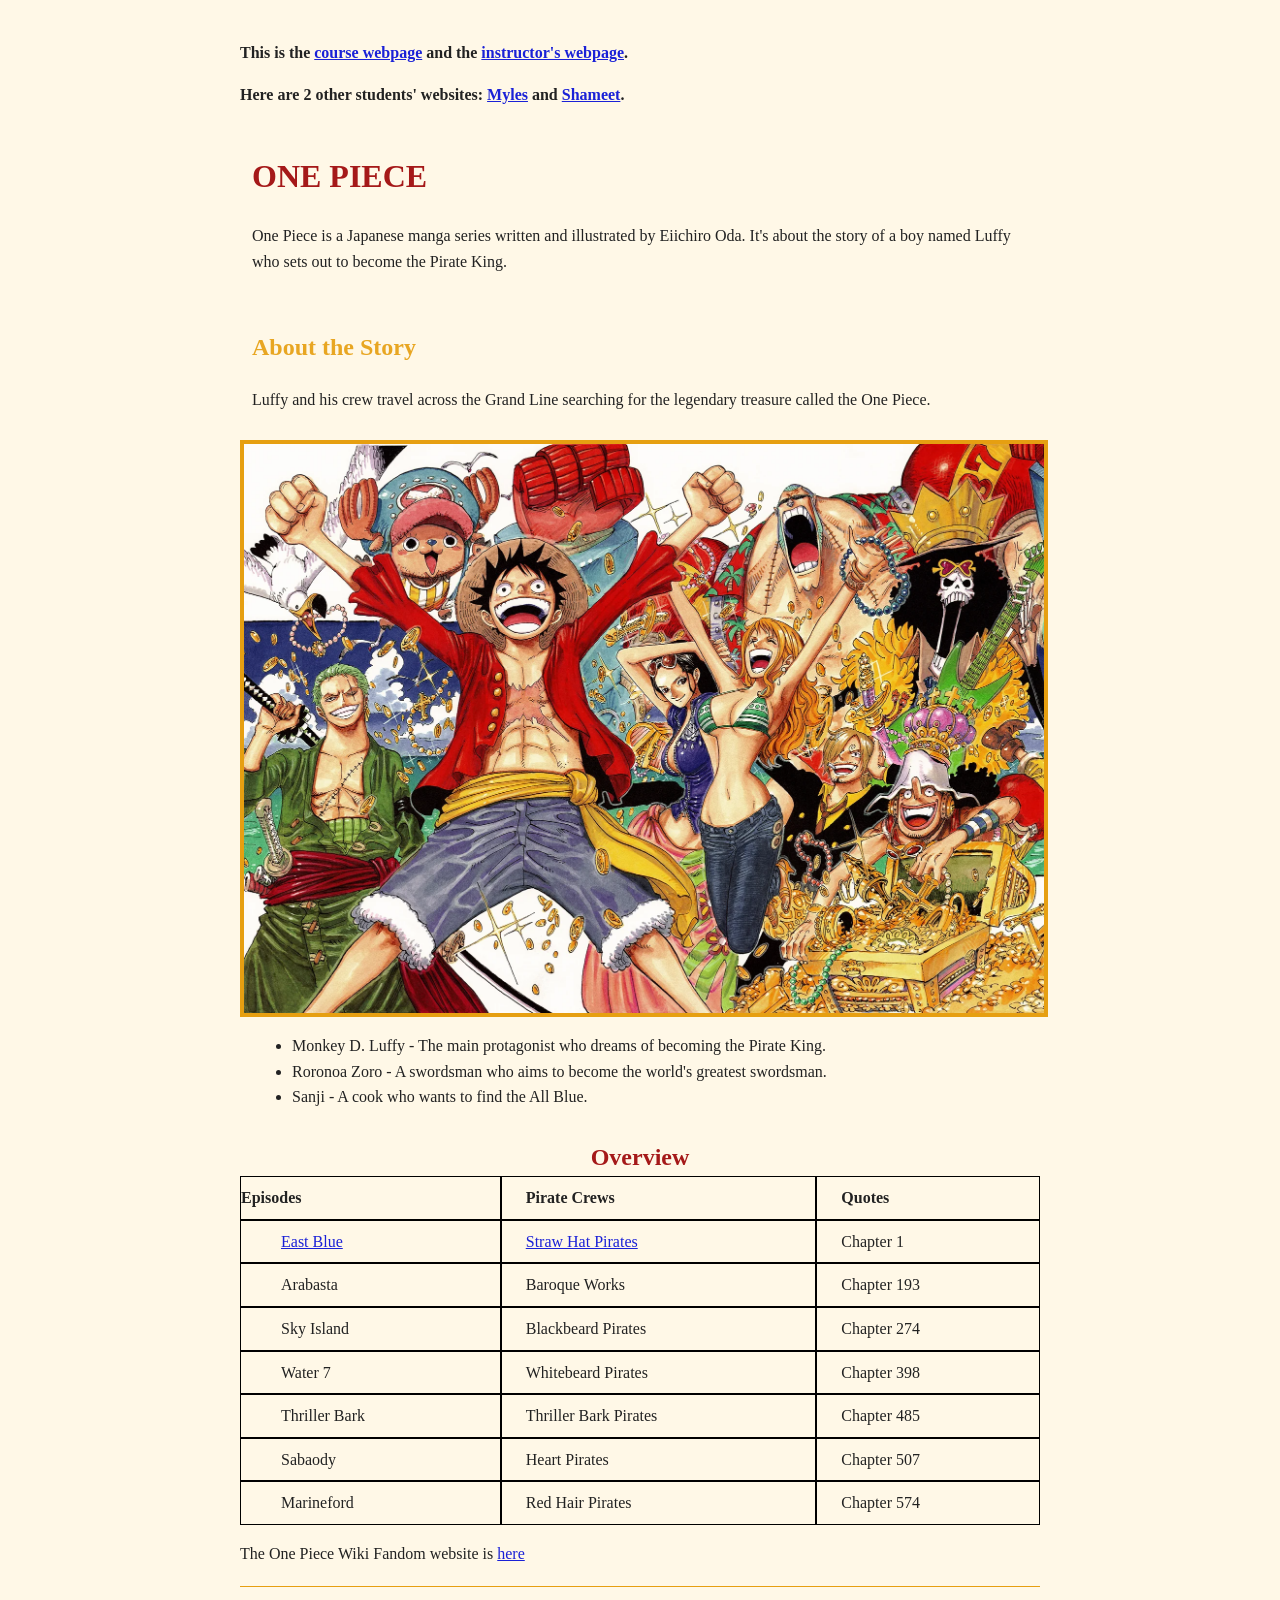
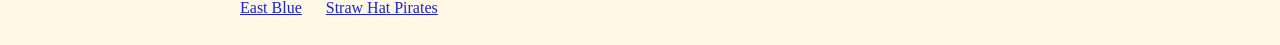
<file: index.html>
<!DOCTYPE html>
<html lang="en">
<head>
  <meta charset="utf-8" />
  <title>Project 0</title>
  <meta name="description" content="An overview of One Piece story arcs, pirate crews, and memorable quotes." />
  <link rel="stylesheet" href="style.css" />
  <script async="async" src="https://www.googletagmanager.com/gtag/js?id=G-XXXXXXXXXX"></script>
  <script>
    window.dataLayer = window.dataLayer || [];
    function gtag(){dataLayer.push(arguments);}
    gtag('js', new Date());
    gtag('config', 'G-XXXXXXXXXX');
  </script>
</head>
<body>
  <p class="bold"> This is the <a href="https://github.com/rtealwitter/introcs2026fall">course webpage</a> and the <a href="https://www.rtealwitter.com">instructor's webpage</a>.</p>  
  <p class="bold"> Here are 2 other students' websites: <a href="https://selymmik.github.io/lab-homepage/index.html">Myles</a> and <a href="https://shameet06.github.io/lab-homepage/">Shameet</a>.</p>  
  <div class="section">
    <h1 class="red">ONE PIECE</h1><!-- TODO: exactly one <h1> heading -->
    <p>One Piece is a Japanese manga series written and illustrated by Eiichiro Oda. It's about the story of a boy named Luffy who sets out to become the Pirate King. </p><!-- TODO: a <p> paragraph introducing your topic -->
  </div>
  <div class="section">
    <h2 id="narwhal">About the Story</h2>
    <p>Luffy and his crew travel across the Grand Line searching for the legendary
    treasure called the One Piece.</p>
  </div>
  <img src="one-piece.webp" alt="One Piece manga cover" /><!-- TODO: an <img src="..." alt="..."> with real, descriptive alt text -->
  <div class="section">
    <ul>
      <li>Monkey D. Luffy - The main protagonist who dreams of becoming the Pirate King.</li>
      <li>Roronoa Zoro - A swordsman who aims to become the world's greatest swordsman.</li>
      <li>Sanji - A cook who wants to find the All Blue.</li>
    </ul><!-- TODO: a <ul> or <ol> list with at least three <li> items -->
  </div>
  <table>
    <caption class="bold"><span class="table_header">Overview</span></caption>
    <tr>
        <th scope="col">Episodes</th>
        <th scope="col">Pirate Crews</th>
        <th scope="col">Quotes</th>
    </tr>
    <tr>
        <td><a href="East_Blue.html">East Blue</a></td>
        <td><a href="Straw.html">Straw Hat Pirates</a></td>
        <td>Chapter 1</td>
    </tr>
    <tr>
        <td>Arabasta</td>
        <td>Baroque Works</td>
        <td>Chapter 193</td>
    </tr>
    <tr>
        <td>Sky Island</td>
        <td>Blackbeard Pirates</td>
        <td>Chapter 274</td>
    </tr>
    <tr>
        <td>Water 7</td>
        <td>Whitebeard Pirates</td>
        <td>Chapter 398</td>
    </tr>
    <tr>
        <td>Thriller Bark</td>
        <td>Thriller Bark Pirates</td>
        <td>Chapter 485</td>
    </tr>
    <tr>
        <td>Sabaody</td>
        <td>Heart Pirates</td>
        <td>Chapter 507</td>
    </tr>
    <tr>
        <td>Marineford</td>
        <td>Red Hair Pirates</td>
        <td>Chapter 574</td>
    </tr>
  </table>
  <p>The One Piece Wiki Fandom website is <a href="https://onepiece.fandom.com/wiki/One_Piece_Wiki">here</a></p>
  <nav>
      <a href="East_Blue.html">East Blue</a>
      <a href="Straw.html">Straw Hat Pirates</a>
  </nav>
</body>
</html>
</file>
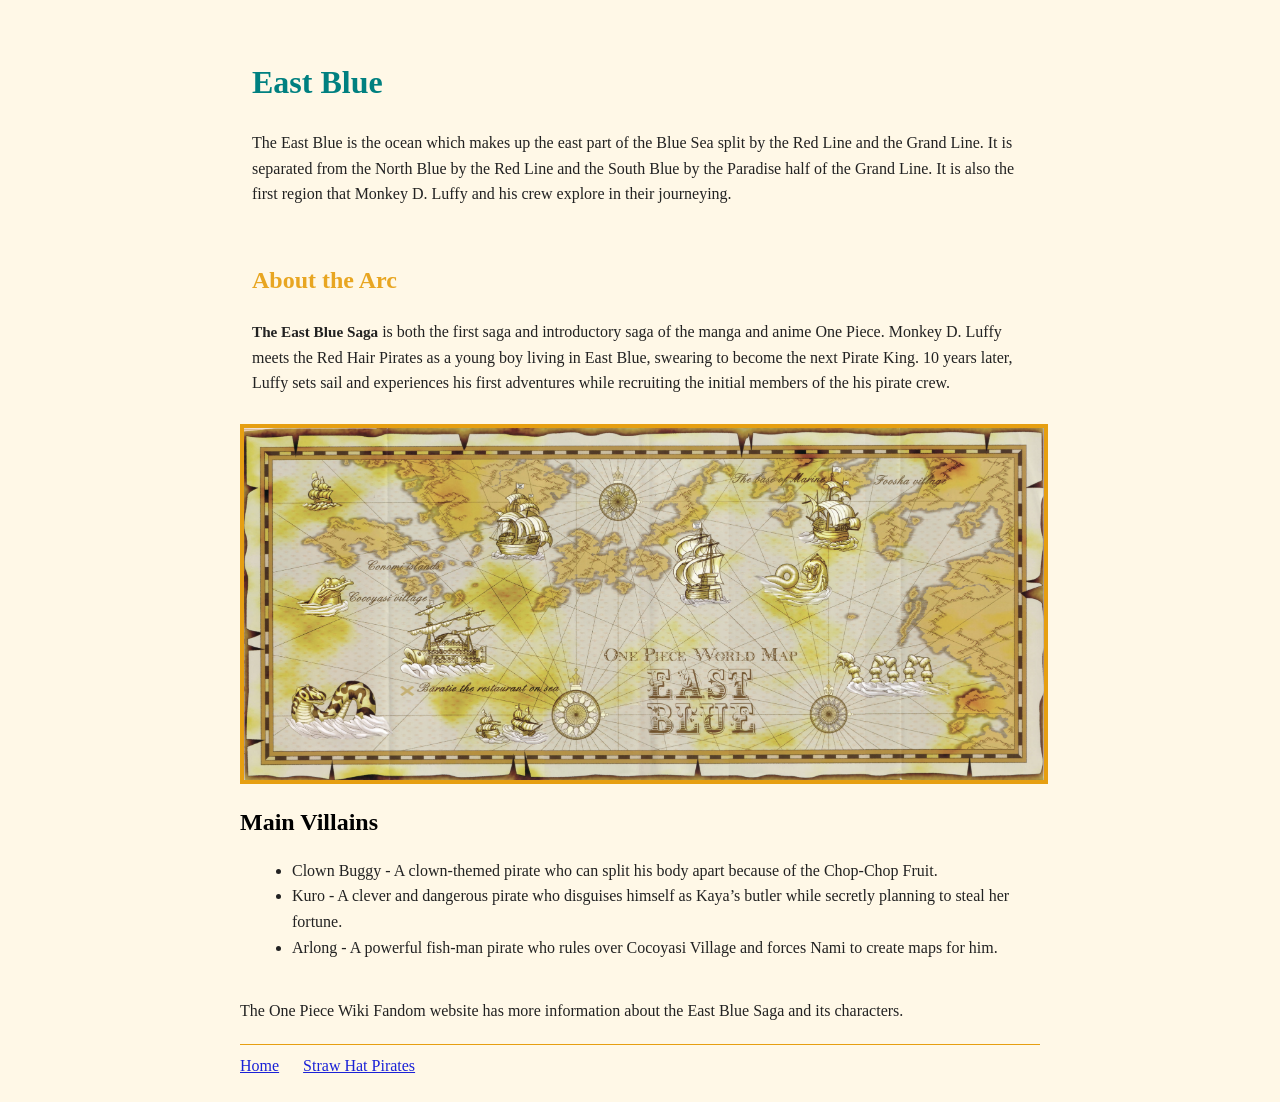
<file: East_Blue.html>
<!DOCTYPE html>
<html lang="en">
<head>
  <meta charset="utf-8" />
  <title>East Blue</title>
  <meta name="description" content="About the East Blue Saga and its main villains." />
  <link rel="stylesheet" href="style.css" />
  <script async="async" src="https://www.googletagmanager.com/gtag/js?id=G-XXXXXXXXXX"></script>
  <script>
    window.dataLayer = window.dataLayer || [];
    function gtag(){dataLayer.push(arguments);}
    gtag('js', new Date());
    gtag('config', 'G-XXXXXXXXXX');
  </script>
</head>
<body>
  <div class="section">
    <h1 class="teal">East Blue</h1><!-- TODO: exactly one <h1> heading -->
    <p>The East Blue is the ocean which makes up the east part of the Blue Sea split by the Red Line and the Grand Line. It is separated from the North Blue by the Red Line and the South Blue by the Paradise half of the Grand Line. It is also the first region that Monkey D. Luffy and his crew explore in their journeying.  </p><!-- TODO: a <p> paragraph introducing your topic -->
  </div>
  <div class="section">
    <h2 id="narwhal">About the Arc</h2>
    <p><span class="highlight">The East Blue Saga</span> is both the first saga and introductory saga of the manga and anime One Piece. Monkey D. Luffy meets the Red Hair Pirates as a young boy living in East Blue, swearing to become the next Pirate King. 10 years later, Luffy sets sail and experiences his first adventures while recruiting the initial members of the his pirate crew.</p>
  </div>
  <img src="east_blue.png" alt="Map of East Blue" />
  <h2 id="black">Main Villains</h2>
  <div class="section">
    <ul>
    <li>Clown Buggy - A clown-themed pirate who can split his body apart because of the Chop-Chop Fruit.</li>
    <li>Kuro - A clever and dangerous pirate who disguises himself as Kaya’s butler while secretly planning to steal her fortune.</li>
    <li>Arlong - A powerful fish-man pirate who rules over Cocoyasi Village and forces Nami to create maps for him.</li>
    </ul><!-- TODO: a <ul> or <ol> list with at least three <li> items -->
  </div>
  <p>The One Piece Wiki Fandom website has more information about the East Blue Saga and its characters.</p>
  <nav>
    <a href="index.html">Home</a>
    <a href="Straw.html">Straw Hat Pirates</a>
  </nav>
</body>
</html>
</file>
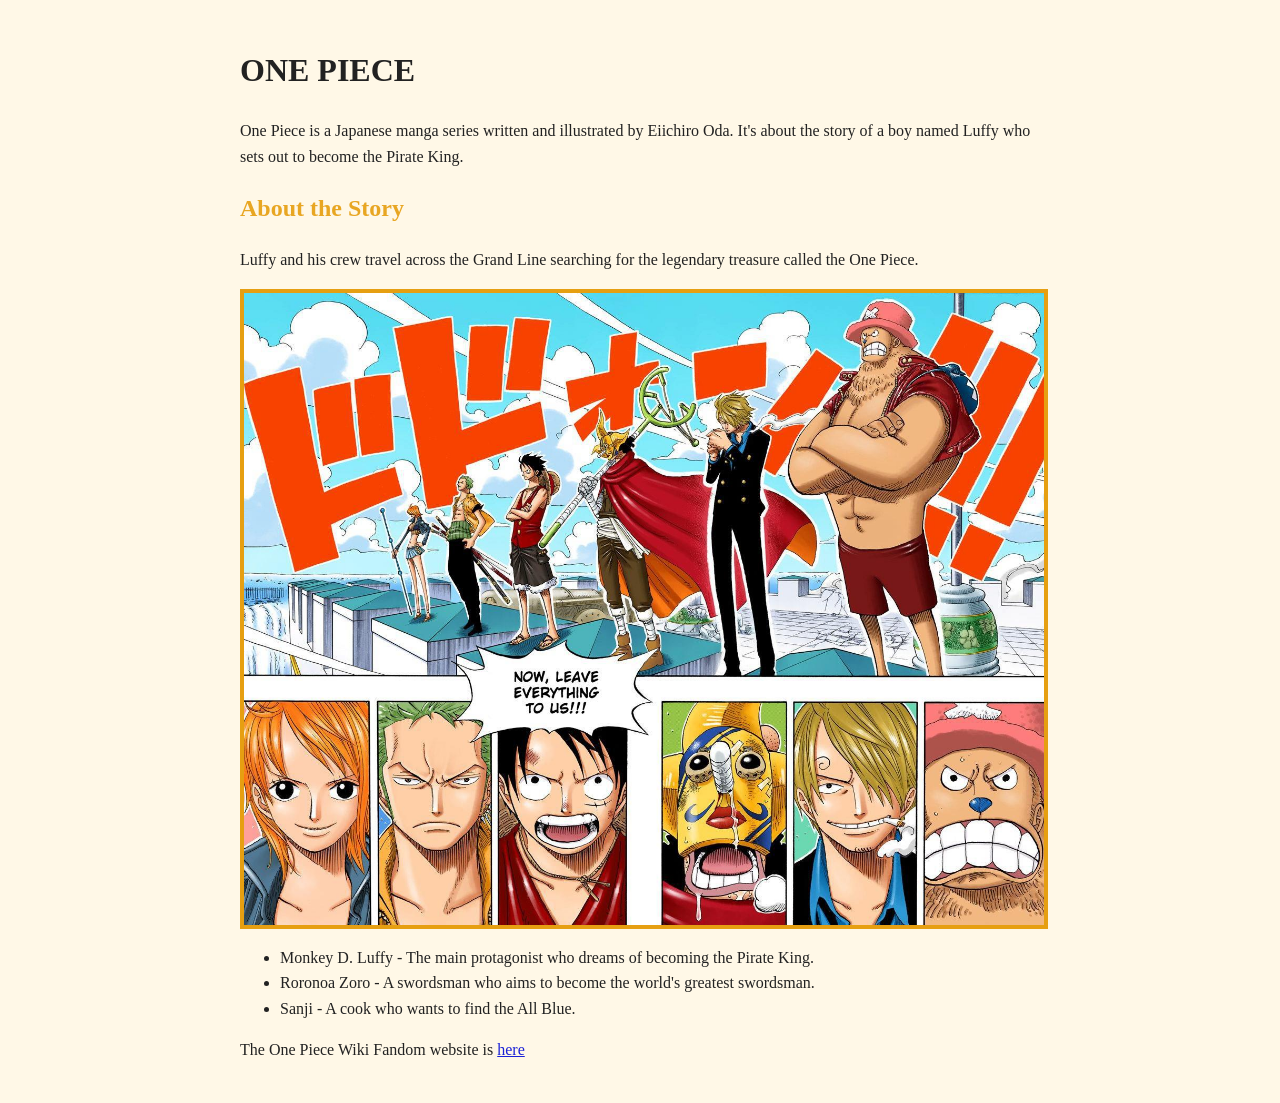
<file: hello-homepage.html>
<!DOCTYPE html>
<html lang="en">
<head>
  <meta charset="utf-8">
  <title>ONE PIECE</title>
  <link rel="stylesheet" href="style.css">
</head>
<body>
  <!-- Build your page here. The lab checklist wants, at minimum: -->
  <h1 class="bold">ONE PIECE</h1><!-- TODO: exactly one <h1> heading -->
  <p>One Piece is a Japanese manga series written and illustrated by Eiichiro Oda. It's about the story of a boy named Luffy who sets out to become the Pirate King. </p><!-- TODO: a <p> paragraph introducing your topic -->
  <h2 id="narwhal">About the Story</h2>
  <p>Luffy and his crew travel across the Grand Line searching for the legendary
  treasure called the One Piece.</p>
    <img src="one-piece.jpg" alt="One Piece manga cover"><!-- TODO: an <img src="..." alt="..."> with real, descriptive alt text -->
  <ul>
    <li>Monkey D. Luffy - The main protagonist who dreams of becoming the Pirate King.</li>
    <li>Roronoa Zoro - A swordsman who aims to become the world's greatest swordsman.</li>
    <li>Sanji - A cook who wants to find the All Blue.</li>
  </ul><!-- TODO: a <ul> or <ol> list with at least three <li> items -->
  <p>The One Piece Wiki Fandom website is <a href="https://onepiece.fandom.com/wiki/One_Piece_Wiki">here</a> </p><!-- TODO: at least one <a href="..."> link -->
</body>
</html>
</file>
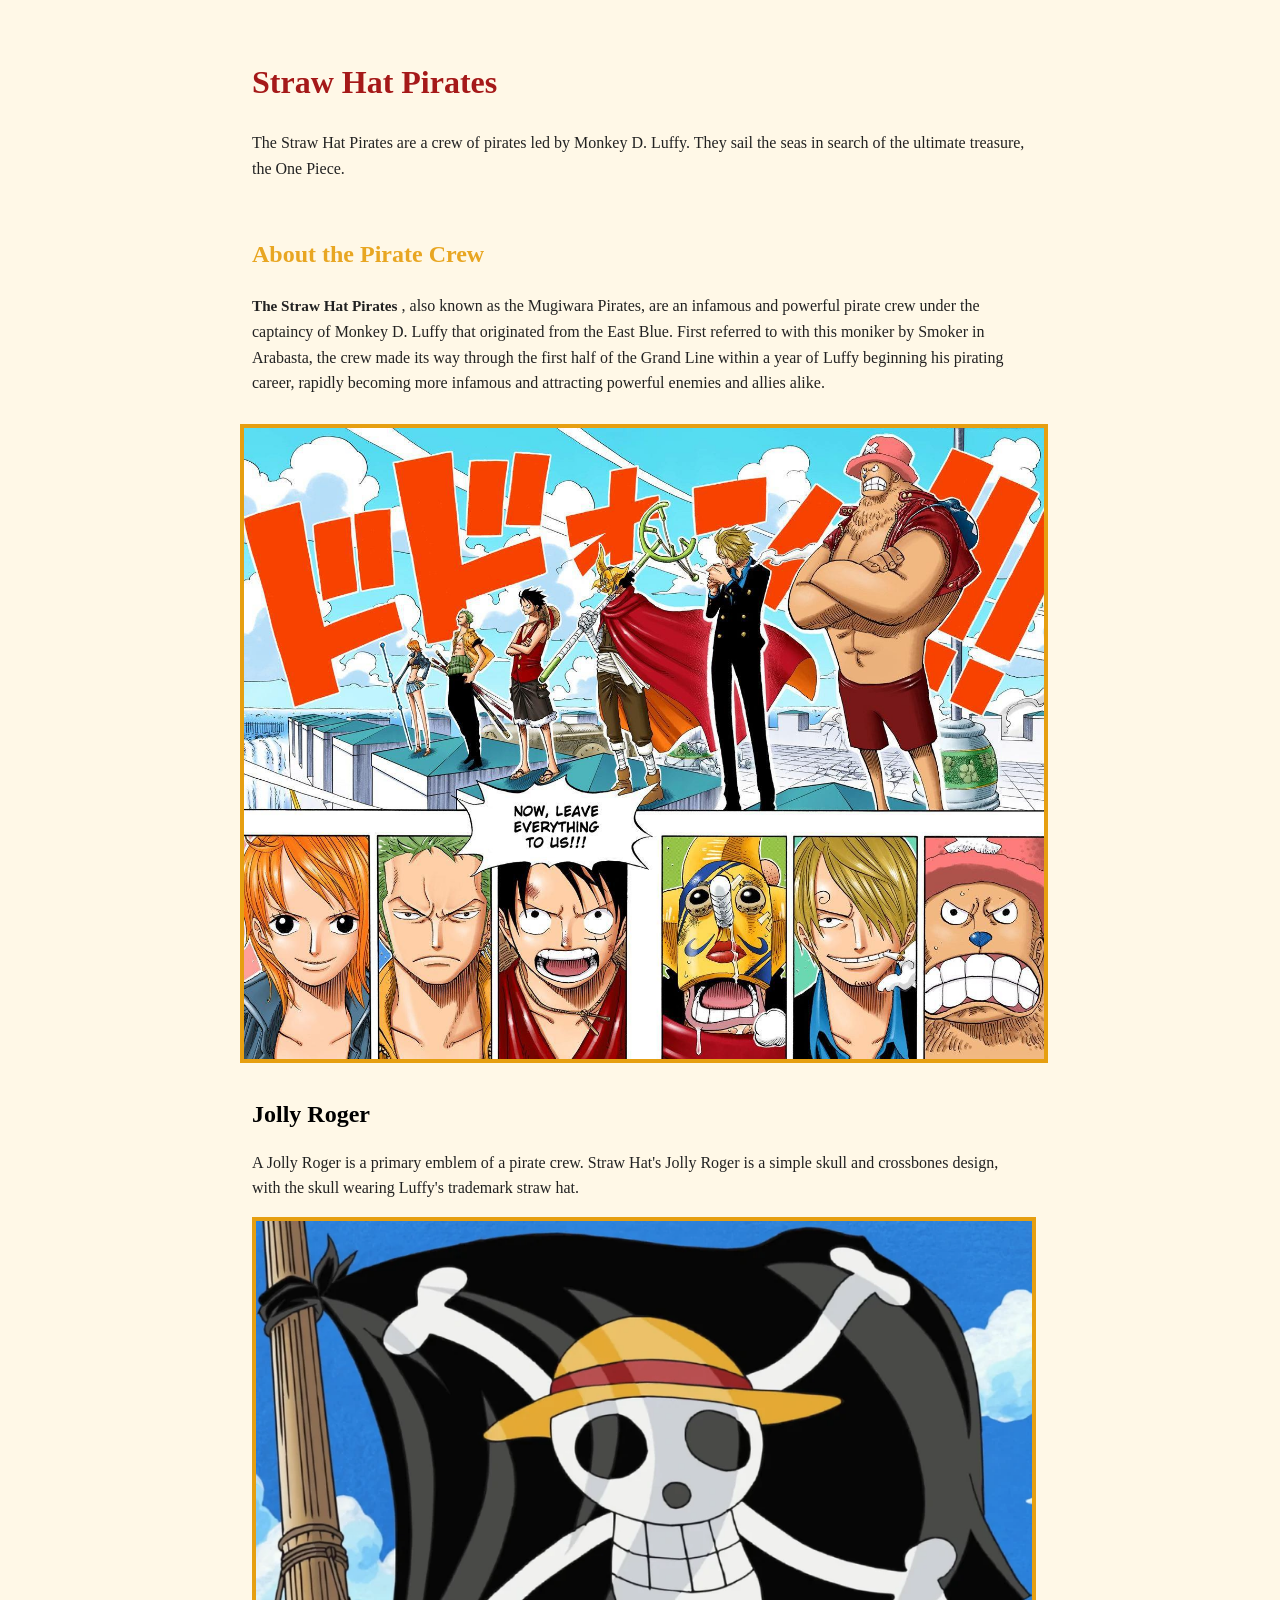
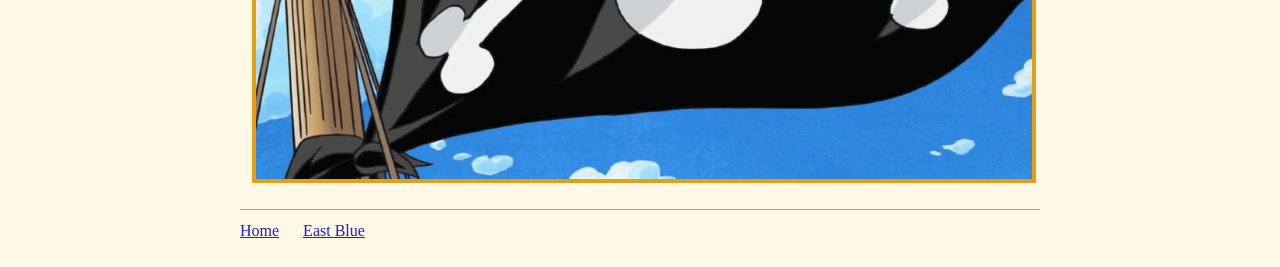
<file: Straw.html>
<!DOCTYPE html>
<html lang="en">
<head>
  <meta charset="utf-8" />
  <title>Straw Hat Pirates</title>
  <meta name="description" content="About the Straw Hat Pirates and their adventures." />
  <link rel="stylesheet" href="style.css" />
  <script async="async" src="https://www.googletagmanager.com/gtag/js?id=G-XXXXXXXXXX"></script>
  <script>
    window.dataLayer = window.dataLayer || [];
    function gtag(){dataLayer.push(arguments);}
    gtag('js', new Date());
    gtag('config', 'G-XXXXXXXXXX');
    </script>
</head>
<body>
  <div class="section">
    <h1 class="red">Straw Hat Pirates</h1>
    <p>The Straw Hat Pirates are a crew of pirates led by Monkey D. Luffy. They sail the seas in search of the ultimate treasure, the One Piece. </p>
  </div>
  <div class="section">
    <h2 id="narwhal">About the Pirate Crew</h2>
    <p><span class="highlight">The Straw Hat Pirates</span> , also known as the Mugiwara Pirates, are an infamous and powerful pirate crew under the captaincy of Monkey D. Luffy that originated from the East Blue. First referred to with this moniker by Smoker in Arabasta, the crew made its way through the first half of the Grand Line within a year of Luffy beginning his pirating career, rapidly becoming more infamous and attracting powerful enemies and allies alike.</p>
  </div>
    <img src="straw.jpg" alt="The Straw Hat Pirates crew" />
  <div class="section">
    <h2 id="black">Jolly Roger</h2>
    <p>A Jolly Roger is a primary emblem of a pirate crew. Straw Hat's Jolly Roger is a simple skull and crossbones design, with the skull wearing Luffy's trademark straw hat.</p>
    <img src="jolly.webp" alt="The Straw Hat Pirates' Jolly Roger" />
</div>
<nav>
  <a href="index.html">Home</a>
  <a href="East_Blue.html">East Blue</a>
</nav>
</body>
</html>
</file>
<file: style.css>
.red {
  color: rgb(165, 25, 25);
}

.teal {
  color: rgb(0, 128, 128);
}

.bold {
   font-weight: bold;
}

.section {
  margin: 6px;
  padding: 6px;
}

.section ul {
  margin-top: 4px;
}

.highlight {
  font-weight: bold;
  font-size: 0.95rem;
}

.table_header {
  color: #a51919;
  font-weight: bold;
  font-size: 1.5rem;
}


#narwhal {
  color: rgba(230, 159, 17, 0.925);
}

#black {
  color: rgb(0, 0, 0);
  margin-bottom: 4px;
}

a {
  color: #1a21d7;
}

a:hover {
  background-color: #2a17d8;
   color: #fff;
}

nav {
  border-top: 1px solid #e69f11;
  margin-top: 20px;
  padding-top: 8px;
}

nav a {
  margin-right: 20px;
}

body {
  background-color: #fff8e7;
  color: #222;
  font-family: Georgia, serif;
  line-height: 1.6;
  margin: 0 auto;
  max-width: 800px;
  padding: 24px;
}

img {
  border: 4px solid #e69f11;
  display: block;
  max-width: 100%;
}

table {
  border-collapse: separate;
  border-spacing: 0;
  width: 100%;
}

th,
td {
  border: 1px solid black;
  padding: 8px 24px 8px 0;
  text-align: left;
}

th + th,
td + td {
  padding-left: 24px;
  text-align: left;
}

td:first-child {
  padding-left: 40px;
}

@media (max-width: 600px) {
  body {
    padding: 16px;
  }

  h1 {
    font-size: 1.8rem;
  }
}
</file>
